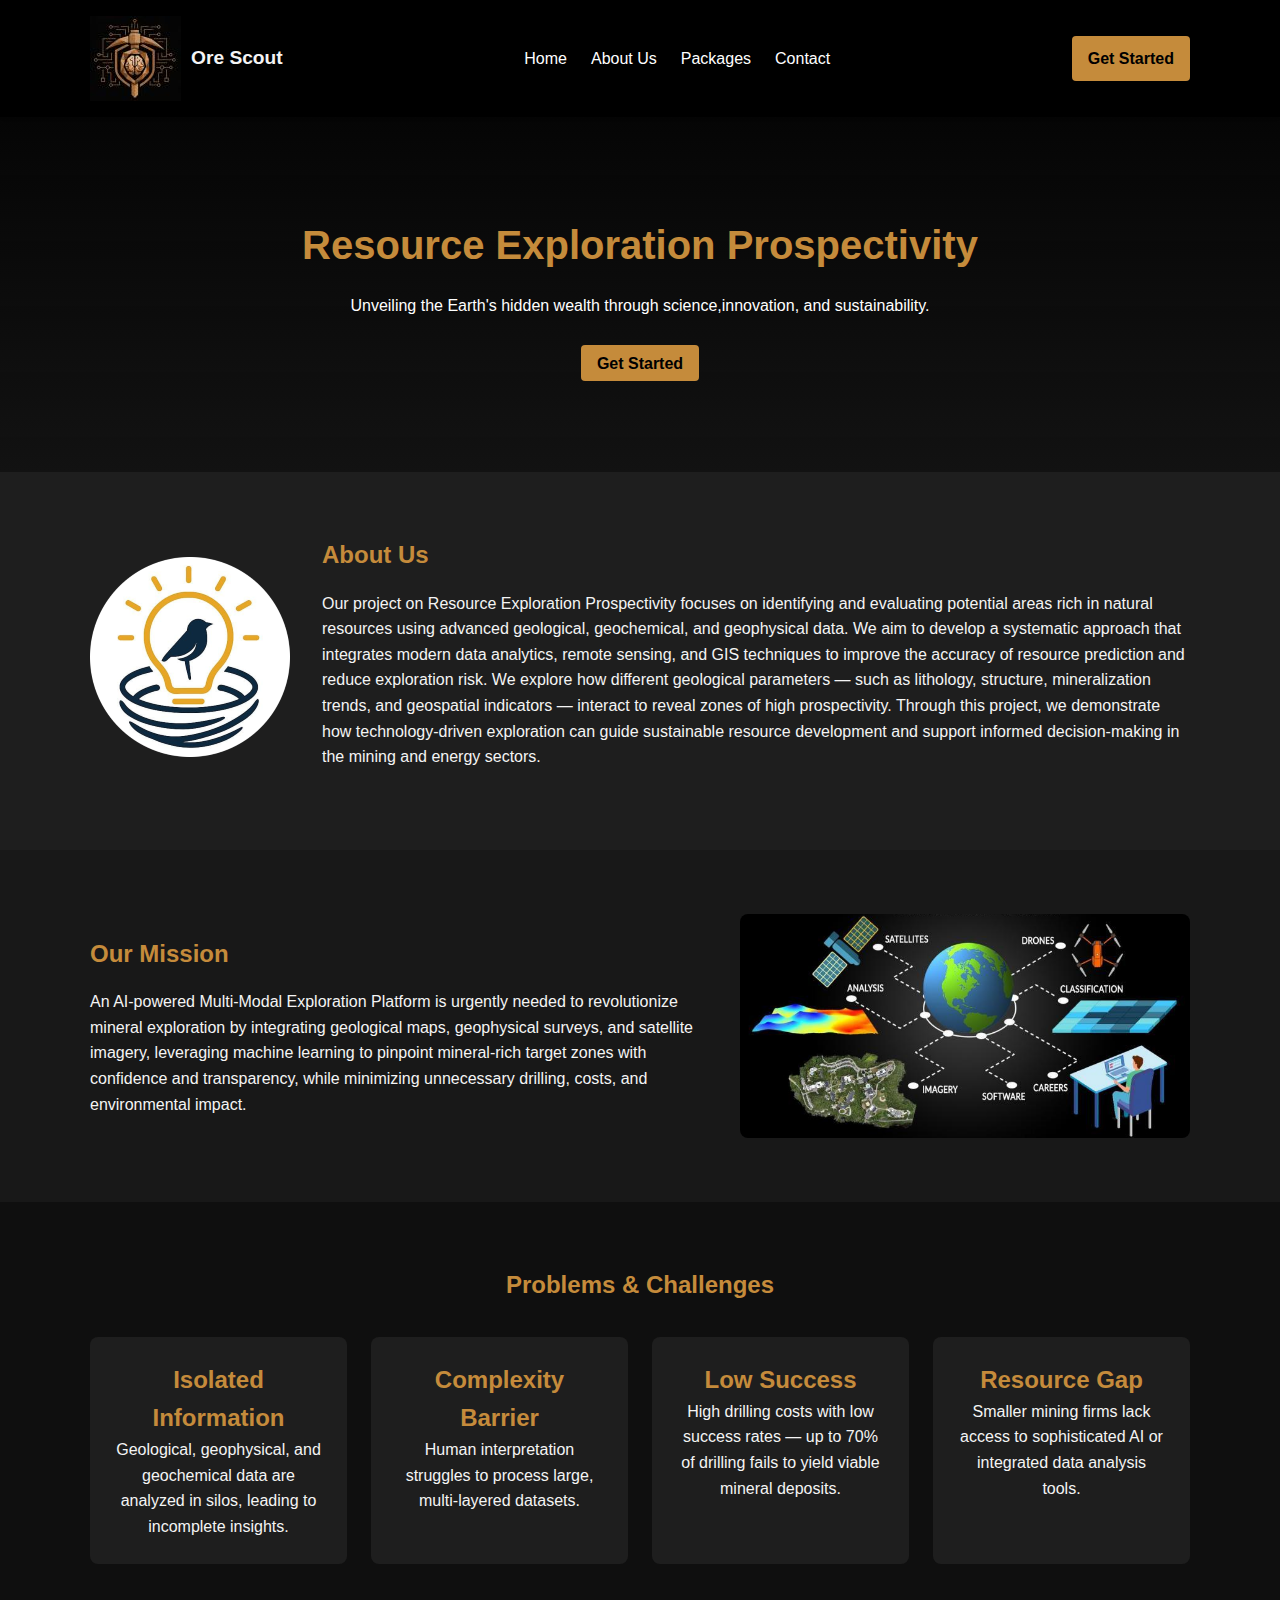
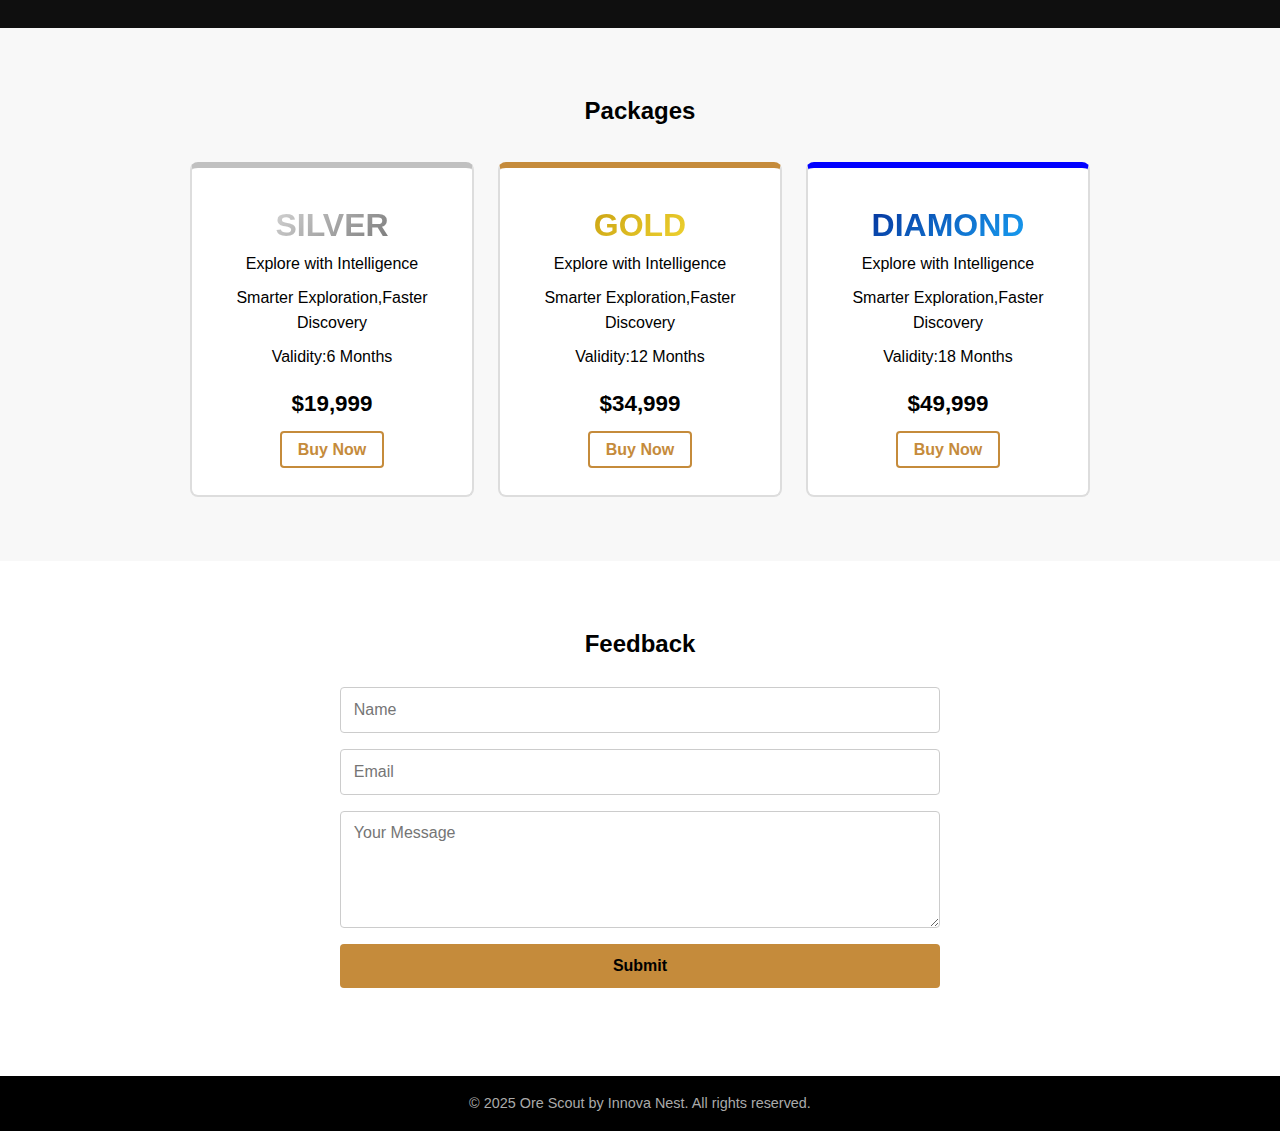
<file: index.html>
<!DOCTYPE html>
<html lang="en">
<head>
  <meta charset="UTF-8" />
  <meta name="viewport" content="width=device-width, initial-scale=1.0" />
  <link rel="stylesheet" href="Style.css" />
  <title>Resource Exploration Prospectivity</title>
</head>
<body>
  <header>
    <div class="container">
      <nav>
        <div class="logo">
          <img src="logo1.jpg" alt="Logo" />
          Ore Scout
        </div>
        <ul>
          <li><a href="#">Home</a></li>
          <li><a href="#">About Us</a></li>
          <li><a href="#">Packages</a></li>
          <li><a href="#">Contact</a></li>
        </ul>
        <a href="10.70.223.190:8501" class="btn-primary">Get Started</a>
      </nav>
    </div>
  </header>

  <section class="hero">
  <h1>Resource Exploration Prospectivity</h1>
    <p>
      Unveiling the Earth's hidden wealth through science,innovation, and sustainability.
    </p>
    <a href="https://mining-model.onrender.com" class="btn-primary">Get Started</a>
  </section>
  <section class="about">
    <div class="container content">
     <div class="imgab">
        <img src="inno1.png" alt="Logo" />
     </div>
      
      <div class="about-text">
        <h2>About Us</h2>
        <p>
          Our project on Resource Exploration Prospectivity focuses on identifying and evaluating potential areas rich in natural resources using advanced geological, geochemical, and geophysical data. We aim to develop a systematic approach that integrates modern data analytics, remote sensing, and GIS techniques to improve the accuracy of resource prediction and reduce exploration risk.


We explore how different geological parameters — such as lithology, structure, mineralization trends, and geospatial indicators — interact to reveal zones of high prospectivity. Through this project, we demonstrate how technology-driven exploration can guide sustainable resource development and support informed decision-making in the mining and energy sectors.
        </p>
      </div>
    </div>
  </section>

  <section class="mission">
    <div class="container content">
      <div class="mission-text">
        <h2>Our Mission</h2>
        <p>
          An AI-powered Multi-Modal Exploration Platform is urgently needed to revolutionize mineral exploration by integrating geological maps, geophysical surveys, and satellite imagery, leveraging machine learning to pinpoint mineral-rich target zones with confidence and transparency, while minimizing unnecessary drilling, costs, and environmental impact.
        </p>
      </div>
      <img src="Screenshot 2025-10-25 153256.png" alt="Mission Image" />
    </div>
  </section>

  <section class="facts">
    <div class="container">
      <h2>Problems & Challenges</h2>
      <div class="fact-grid">
        <div class="fact-item">
          <h3>Isolated Information</h3>
          <p>Geological, geophysical, and geochemical data are analyzed in silos, leading to incomplete insights. </p>
        </div>
        <div class="fact-item">
          <h3>Complexity Barrier</h3>
          <p>Human interpretation struggles to process large, multi-layered datasets.</p>
        </div>
        <div class="fact-item">
          <h3>Low Success</h3>
          <p>High drilling costs with low success rates — up to 70% of drilling fails to yield viable mineral deposits.</p>
        </div>
        <div class="fact-item">
          <h3>Resource Gap</h3>
          <p>Smaller mining firms lack access to sophisticated AI or integrated data analysis tools.</p>
        </div>
      </div>
    </div>
  </section>

  <section class="packages">
    <div class="container">
      <h2>Packages</h2>
      <div class="package-grid">
        <div class="package silver">
          <div class = "text">Silver</div>
          <ul>
            <li>Explore with Intelligence</li>
            <li>Smarter Exploration,Faster Discovery</li>
            <li>Validity:6 Months</li>
          </ul>
          <div class="price">$19,999</div>
          <a href="card.html" class="btn-outline">Buy Now</a>
        </div>
        <div class="package gold">
          <div id="gold">Gold</div>
          <ul>
            <li>Explore with Intelligence</li>
            <li>Smarter Exploration,Faster Discovery</li>
            <li>Validity:12 Months</li>
          </ul>
          <div class="price">$34,999</div>
          <a href="card.html" class="btn-outline">Buy Now</a>
        </div>
        <div class="package diamond">
          <div id="dia">Diamond</div>
          <ul>
            <li>Explore with Intelligence</li>
            <li>Smarter Exploration,Faster Discovery</li>
            <li>Validity:18 Months</li>
          </ul>
          <div class="price">$49,999</div>
          <a href="card.html" class="btn-outline">Buy Now</a>
        </div>
      </div>
    </div>
  </section>

  <section class="contact">
    <div class="container">
      <h2>Feedback</h2>
      <form>
        <input type="text" placeholder="Name" required />
        <input type="email" placeholder="Email" required />
        <textarea rows="5" placeholder="Your Message"></textarea>
        <button type="submit">Submit</button>
      </form>
    </div>
  </section>

  <footer>
    &copy; 2025 Ore Scout by Innova Nest. All rights reserved.
  </footer>
  <script src="/main.js"></script>
</body>
</html>
</file>
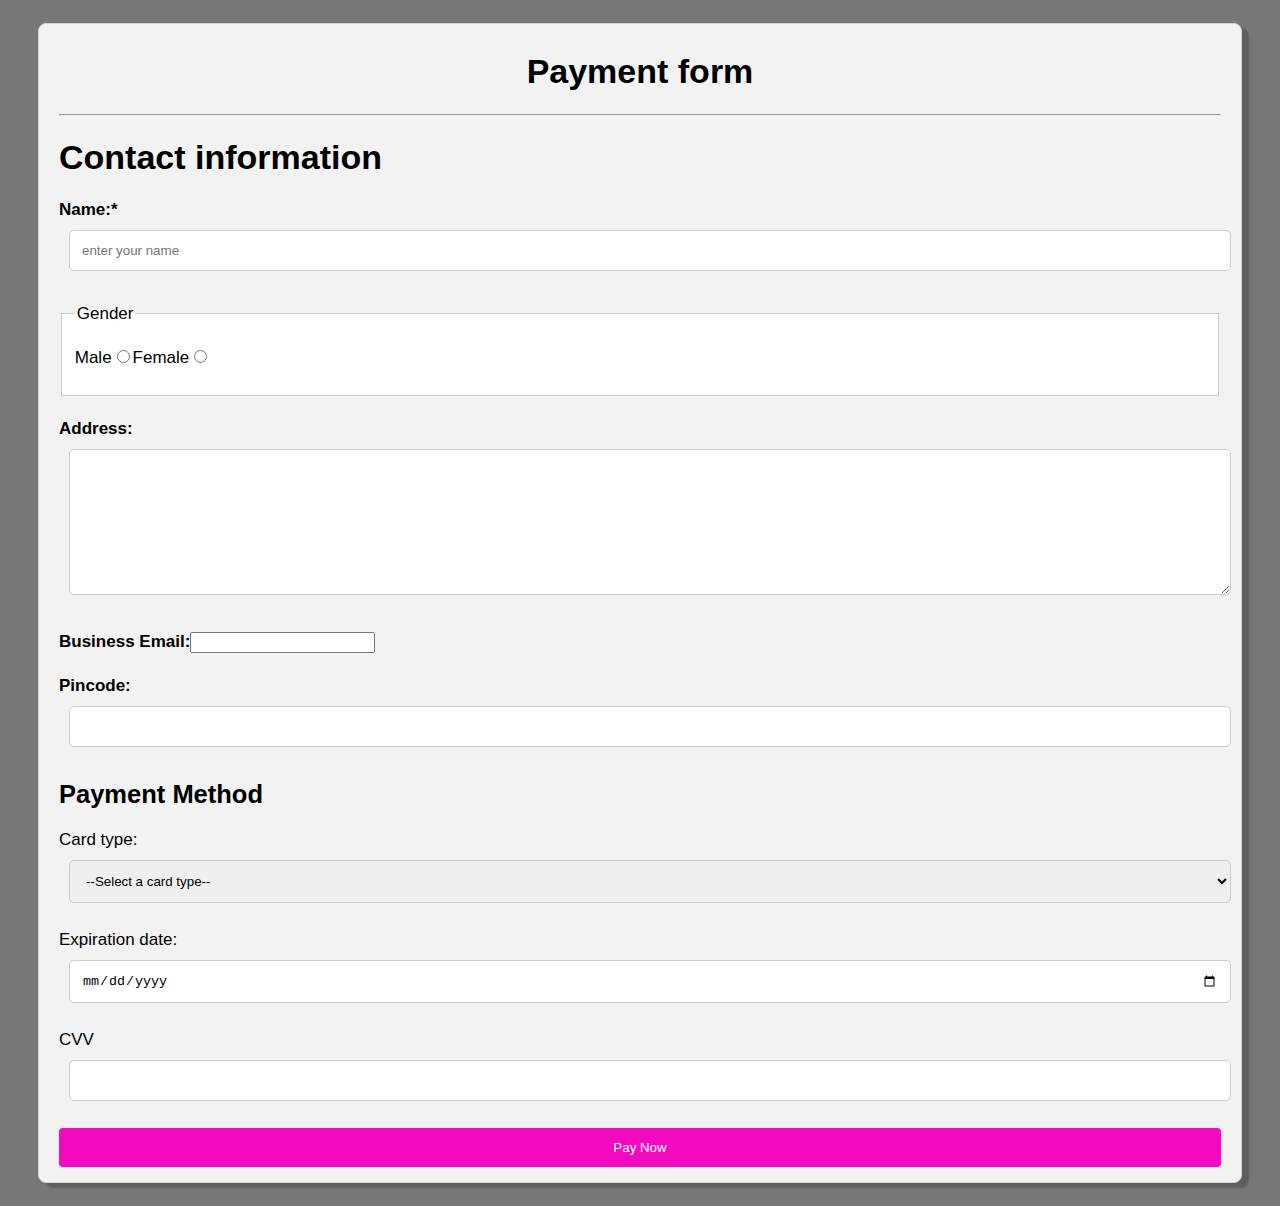
<file: card.html>
<!DOCTYPE html>
<html lang="en">
<head>
    <meta charset="UTF-8">
    <meta name="viewport" content="width=, initial-scale=1.0">
    <title>Payment Form</title>
    <style>
        *{
    box-sizing: border-box;

}
body{
    font-family:Verdana, Geneva, Tahoma, sans-serif;
    margin:15px 30px;
    font-size: 17px;
    padding:8px;
    background-color: rgb(119, 119, 119);
}
.container{
    background-color:#f2f2f2;
    padding:5px 20px 15px 20px;
    border:1px solid lightgray;
    border-radius: 8px;
    box-shadow: 7px  5px 2px rgba(0,0,0,0.2);

}
input[type="text"],
input[type="email"],
input[type="number"],
input[type="password"],
input[type="date"],
select,
textarea{
    width:100%;
    padding:12px;
    border:1px solid #ccc;
    border-radius: 5px;
    margin:10px;
}
fieldset{
    background-color: #fff;
    border:1px solid #ccc;
}
.main_heading{
    text-align: center;
}
input[type="submit"] {
    background-color:#f309c0;
    color:white;
    padding:12px;
    border:none;
    border-radius:4px;
    cursor:pointer;
    width:100%;
}
input[type="submit"]:hover {
    background-color:aqua;

}
    </style>
    
</head>
<body>
    <div class="container">
        <form action=""method="get">
            <h1 class="main_heading">Payment form</h1>
            <hr>
    
    
        
        <h1>Contact information</h1>
        
        <h4>Name:*<input type="text" required name="name" placeholder="enter your name"></h4>

        <fieldset>
            <legend>Gender</legend>
        <p>Male<input type="radio" name="gender" id="male">Female<input type="radio" name="gender" id="female"></p>
    </fieldset>
    <h4>Address:<textarea name="address" id="address" cols="100" rows="8"></textarea></h4>
    <h4> Business Email:<input type="emai" name="email" id="email"></h4>
    <h4>Pincode:<input type="number" name="pincode" id="pincode"></h4>
    <h2>Payment Method</h2>
    <p>Card type:
        <select name="card_type" id="card_type">
            <option value="">--Select a card type--</option>
            <option value="visa">Visa</option>
           
            <option value="passport">Passport</option>
        </select>
       </p>
       <p>Expiration date:<input type="date"></p>
       <p>CVV<input type="password" name"cvv" id="cvv"></p>
       <input type="submit" value="Pay Now">


        
    </form>
</body>
</html>
</file>
<file: Style.css>
:root {
      --dark-bg: #121212;
      --gold: #c58b3b;
      --silver: #c0c0c0;
      --white: #ffffff;
      --green: #32a852;
      --text-light: #f4f4f4;
      --max-width: 1100px;
    }

    * {
      margin: 0;
      padding: 0;
      box-sizing: border-box;
      font-family: 'Poppins', sans-serif;
    }

    body {
      background-color: var(--dark-bg);
      color: var(--text-light);
      line-height: 1.6;
    }

    header {
      background: #000;
      padding: 1rem 0;
      box-shadow: 0 2px 8px rgba(0, 0, 0, 0.5);
    }

    .container {
      width: 90%;
      max-width: var(--max-width);
      margin: 0 auto;
    }

    nav {
      display: flex;
      justify-content: space-between;
      align-items: center;
    }

    nav .logo {
      display: flex;
      align-items: center;
      gap: 10px;
      font-weight: 700;
      font-size: 1.2rem;
    }

    nav ul {
      display: flex;
      list-style: none;
      gap: 1.5rem;
    }

    nav ul li a {
      color: var(--white);
      text-decoration: none;
      font-weight: 500;
      transition: color 0.3s ease;
    }

    nav ul li a:hover {
      color: var(--gold);
    }

    .btn-primary {
      background: var(--gold);
      color: #000;
      padding: 0.6rem 1rem;
      border-radius: 4px;
      text-decoration: none;
      font-weight: 600;
      transition: all 0.3s ease;
    }

    .btn-primary:hover {
      background: #e0a650;
    }

    .hero {
      background: linear-gradient(to bottom, rgba(0, 0, 0, 0.7), #121212),
        url('https://images.unsplash.com/photo-1620119372158-9d25371c0aef?auto=format&fit=crop&w=1400&q=60')
          no-repeat center/cover;
      color: var(--white);
      text-align: center;
      padding: 6rem 1rem;
    }

    .hero h1 {
      font-size: 2.5rem;
      color: var(--gold);
    }

    .hero p {
      max-width: 700px;
      margin: 1rem auto 2rem;
    }
    

    .about {
      background: #1e1e1e;
      padding: 4rem 1rem;
    }

    .about .content {
      display: flex;
      flex-wrap: wrap;
      gap: 2rem;
      align-items: center;
    }

    .about img {
      width: 100%;
      max-width: 450px;
      border-radius: 8px;
    }

    .about-text {
      flex: 1;
    }

    .about h2 {
      color: var(--gold);
      margin-bottom: 1rem;
    }

    .about p {
      color: var(--text-light);
      margin-bottom: 1rem;
    }

    .mission {
      background: #181818;
      padding: 4rem 1rem;
    }

    .mission .content {
      display: flex;
      flex-wrap: wrap-reverse;
      gap: 2rem;
      align-items: center;
    }

    .mission img {
      width: 100%;
      max-width: 450px;
      border-radius: 8px;
    }

    .mission-text {
      flex: 1;
    }

    .mission h2 {
      color: var(--gold);
      margin-bottom: 1rem;
    }

    .facts {
      background: #0f0f0f;
      text-align: center;
      padding: 4rem 1rem;
    }

    .facts h2 {
      color: var(--gold);
      margin-bottom: 2rem;
    }

    .fact-grid {
      display: grid;
      grid-template-columns: repeat(auto-fit, minmax(220px, 1fr));
      gap: 1.5rem;
    }

    .fact-item {
      background: #1e1e1e;
      padding: 1.5rem;
      border-radius: 8px;
    }

    .fact-item h3 {
      color: var(--gold);
      font-size: 1.5rem;
    }

    .packages {
      background: #f8f8f8;
      color: #000;
      text-align: center;
      padding: 4rem 1rem;
    }

    .packages h2 {
      color: #000;
      margin-bottom: 2rem;
    }

    .package-grid {
      display: grid;
      grid-template-columns: repeat(auto-fit, minmax(250px, 1fr));
      gap: 1.5rem;
      max-width: 900px;
      margin: 0 auto;
    }

    .package {
      border-radius: 8px;
      padding: 2rem 1rem;
      background: #fff;
      border: 2px solid #ddd;
      transition: transform 0.3s ease;
    }

    .package:hover {
      transform: translateY(-5px);
    }

    .package.silver {
      border-top: 6px solid var(--silver);
    }
    .package.gold {
      border-top: 6px solid var(--gold);
    }
    .package.diamond {
      border-top: 6px solid blue;
    }

    .package h3 {
      margin-bottom: 1rem;
      color: #000;
    }

    .package ul {
      list-style: none;
      margin-bottom: 1rem;
    }

    .package ul li {
      margin-bottom: 0.5rem;
    }

    .price {
      font-size: 1.4rem;
      font-weight: 700;
      margin-bottom: 1rem;
    }

    .btn-outline {
      border: 2px solid var(--gold);
      padding: 0.5rem 1rem;
      text-decoration: none;
      color: var(--gold);
      border-radius: 4px;
      font-weight: 600;
      transition: 0.3s;
    }

    .btn-outline:hover {
      background: var(--gold);
      color: #000;
    }

    .contact {
      background: #fff;
      color: #000;
      text-align: center;
      padding: 4rem 1rem;
    }

    .contact form {
      max-width: 600px;
      margin: 1.5rem auto;
      display: flex;
      flex-direction: column;
      gap: 1rem;
    }

    .contact input,
    .contact textarea {
      padding: 0.8rem;
      border: 1px solid #ccc;
      border-radius: 4px;
      font-size: 1rem;
    }

    .contact button {
      background: var(--gold);
      border: none;
      color: #000;
      padding: 0.8rem;
      font-size: 1rem;
      font-weight: 600;
      border-radius: 4px;
      cursor: pointer;
      transition: 0.3s;
    }

    .contact button:hover {
      background: #e0a650;
    }

    footer {
      background: #000;
      color: #aaa;
      text-align: center;
      padding: 1rem;
      font-size: 0.9rem;
    }

    @media (max-width: 768px) {
      nav ul {
        display: none;
      }
      .hero h1 {
        font-size: 2rem;
      }
    }
    
.text {
  font-size: 32px;
  font-family: "Montserrat", sans-serif;
  font-weight: 600;
  text-transform: uppercase;
  background: linear-gradient(135deg, #ffffff, #5E5E5E, #ffffff);
  background-clip: text;
  color: transparent;
  background-size: 200% 100%;
  animation: shimmer 5s linear infinite;
}

@keyframes shimmer {
  0% {
    background-position: 200% 0;
  }
  100% {
    background-position: -200% 0;
  }
}
#gold{
  
  font-size: 32px;
  font-family: "Montserrat", sans-serif;
  font-weight: 600;
  text-transform: uppercase;
  background: linear-gradient(135deg, #b48400, #ffe93e, #b48400);
  background-clip: text;
  color: transparent;
  background-size: 200% 100%;
  animation: shimmer 4s linear infinite;

}
#dia{
  
  font-size: 32px;
  font-family: "Montserrat", sans-serif;
  font-weight: 600;
  text-transform: uppercase;
  background: linear-gradient(135deg, #001786, #1bafff, #04007b);
  background-clip: text;
  color: transparent;
  background-size: 200% 100%;
  animation: shimmer 3s linear infinite;

}
</file>
